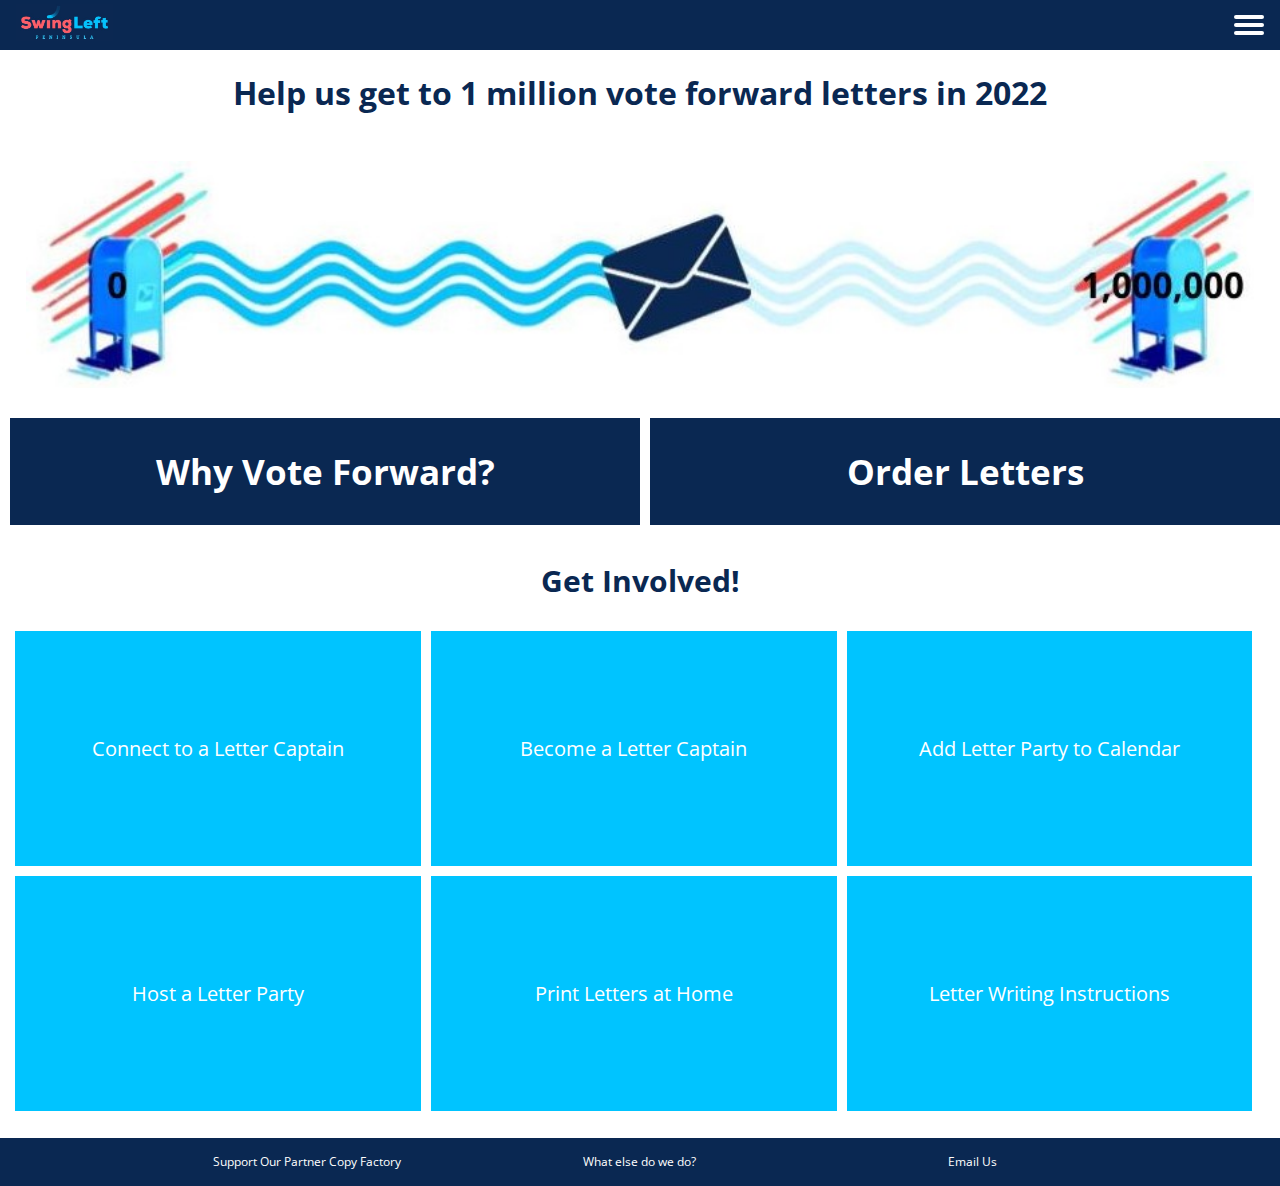
<file: index.html>
<!DOCTYPE html>
<html>

<head>
  <title> Swing Left Peninsula </title>
  <link rel="stylesheet" href="slpcss.css">
  <link rel="stylesheet" href="https://fonts.googleapis.com/css?family=Quicksand">
    <meta name="viewport" content="width=device-width, initial-scale=1">
</head>



<body>

<!-- Link to page where I found code for the hamburger, which I modified: https://codepen.io/alvarotrigo/pen/MWEJEWG-->
      <section class="top-nav">
        <div>
          <a href='slphomepage-hamburger.html'>
          <img src='slp-logo-placeholder.jpg' alt='Swing Left Peninsula Logo' height=37px>
          </a>
        </div>
        <input id="menu-toggle" type="checkbox" />
        <label class='menu-button-container' for="menu-toggle">
        <div class='menu-button'></div>
      </label>
        <ul class="menu">
          <li><a href='https://forms.gle/iM8Fgdk5n2Vcsv5cA' target="_blank">Order Letters</a></li>
          <li>Become a Letter Captain</li>
          <li><a href='slp-find_a_letter_captain.html'>Connect to a Letter Captain</a></li>
          <li>Host a Letter Party</li>
          <li>Add Letter Party to Calender</li>
          <li>Print Letters at Home</li>
        </ul>
      </section>


  <main>

    <div class = 'banner'>
      <h1>Help us get to 1 million vote forward letters in 2022</h1>
    </div>

    <img class = 'progress-bar' src = 'thermometerdesign3-text.jpg' alt='progress bar'/>

    <div class = 'blurb-pic'>
      <a href='#'>Why Vote Forward?</a>
      <a href='https://forms.gle/iM8Fgdk5n2Vcsv5cA' target="_blank">Order Letters</a>
    </div>

    <div class='quick-links'>
      <h2>Get Involved!</h2>
      <div class='ql-box'>
        <a href='slp-find_a_letter_captain.html'>Connect to a Letter Captain</a>
        <a href='#'>Become a Letter Captain</a>
        <a href='#'>Add Letter Party to Calendar</a>
        <a href='#'>Host a Letter Party</a>
        <a href='#'>Print Letters at Home</a>
        <a href='#'>Letter Writing Instructions</a>
      </div>

    </div>

    <br>


  </main>

  <footer>
    <div class='ql-foot'>
      <a></a>
      <a id='qlf-l' href='#'>Support Our Partner Copy Factory</a>
      <a id='qlf-c' href='#'>What else do we do?</a>
      <a id='qlf-r' href='#'>Email Us</a>
      <a></a>
    </div>

  </footer>







</body>
</html>
</file>
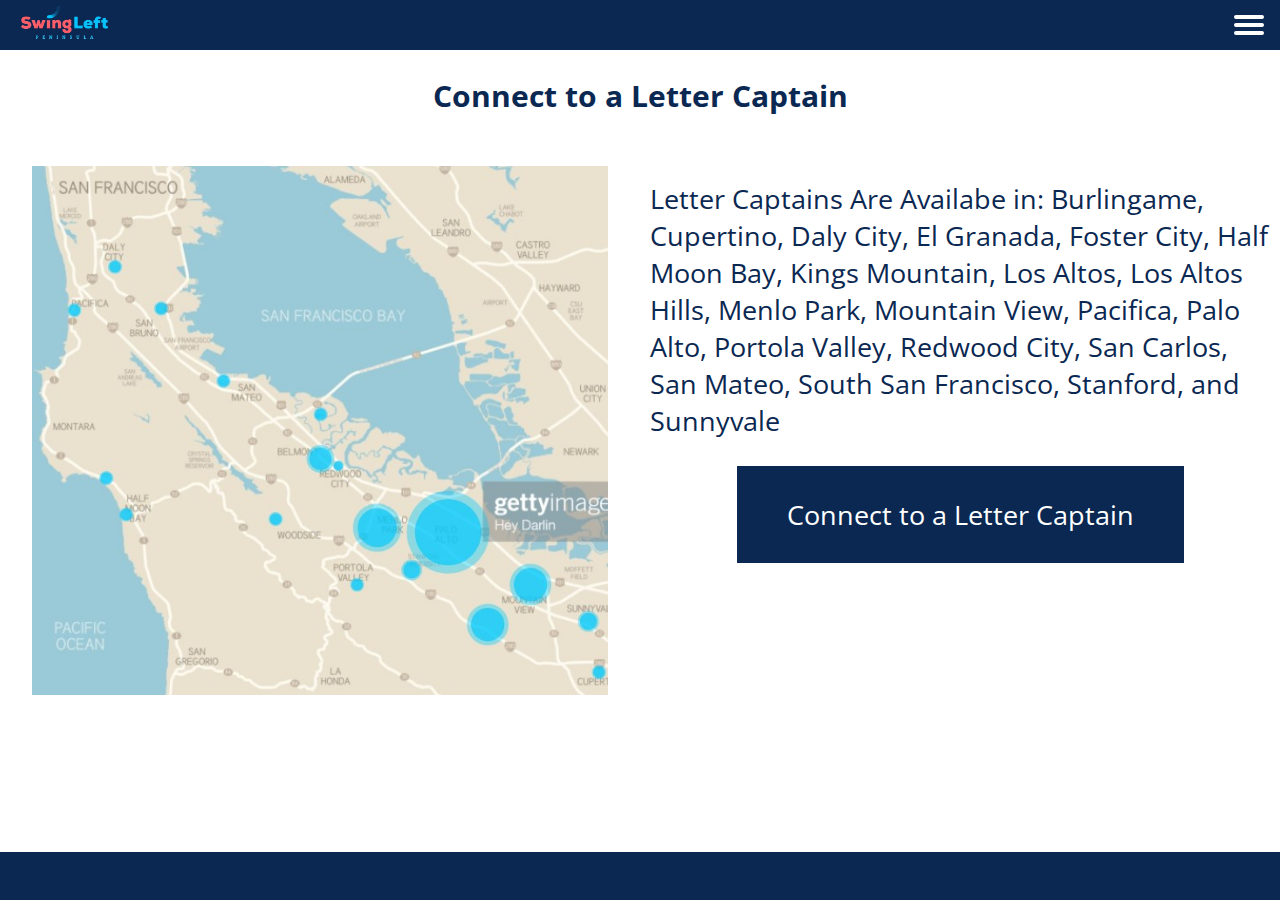
<file: slp-find_a_letter_captain.html>
<!DOCTYPE html>
<html>

<head>
  <title> Swing Left Peninsula </title>
  <link rel="stylesheet" href="slpcss.css">
  <link rel="stylesheet" href="https://fonts.googleapis.com/css?family=Quicksand">
    <meta name="viewport" content="width=device-width, initial-scale=1">
</head>



<body>

<!-- Link to page where I found code for the hamburger, which I modified: https://codepen.io/alvarotrigo/pen/MWEJEWG-->
      <section class="top-nav">
        <div>
          <a href='slphomepage-hamburger.html'>
          <img src='slp-logo-placeholder.jpg' alt='Swing Left Peninsula Logo' height=37px>
          </a>
        </div>
        <input id="menu-toggle" type="checkbox" />
        <label class='menu-button-container' for="menu-toggle">
        <div class='menu-button'></div>
      </label>
        <ul class="menu">
          <li><a href='https://forms.gle/iM8Fgdk5n2Vcsv5cA' target="_blank">Order Letters</a></li>
          <li>Become a Letter Captain</li>
          <li>Connect to a Letter Captain</li>
          <li>Host a Letter Party</li>
          <li>Add Letter Party to Calender</li>
          <li>Print Letters at Home</li>
        </ul>
      </section>


  <main>

    <div class = 'banner'>
      <h2>Connect to a Letter Captain</h2>
    </div>
    <div class = 'blurb-pic-2'>
      <h2>
      <img id='map' src='mapwithdots-screenshot.jpg' alt='locations of letter captains map' width=150%>
      </h2>
      <div class='text-button'>
      <p>
        Letter Captains Are Availabe in:
        Burlingame,
        Cupertino,
        Daly City,
        El Granada,
        Foster City,
        Half Moon Bay,
        Kings Mountain,
        Los Altos,
        Los Altos Hills,
        Menlo Park,
        Mountain View,
        Pacifica,
        Palo Alto,
        Portola Valley,
        Redwood City,
        San Carlos,
        San Mateo,
        South San Francisco,
        Stanford, and
        Sunnyvale
      </p>
      <div class = 'external-link'>
        <a href='https://forms.gle/uWpCuMU5kWhWURUJ6' target="_blank">
          Connect to a Letter Captain
        </a>
      </div>
    </div>
    </div>


  </main>

  <footer class='small-page'>

  </footer>







</body>
</html>
</file>
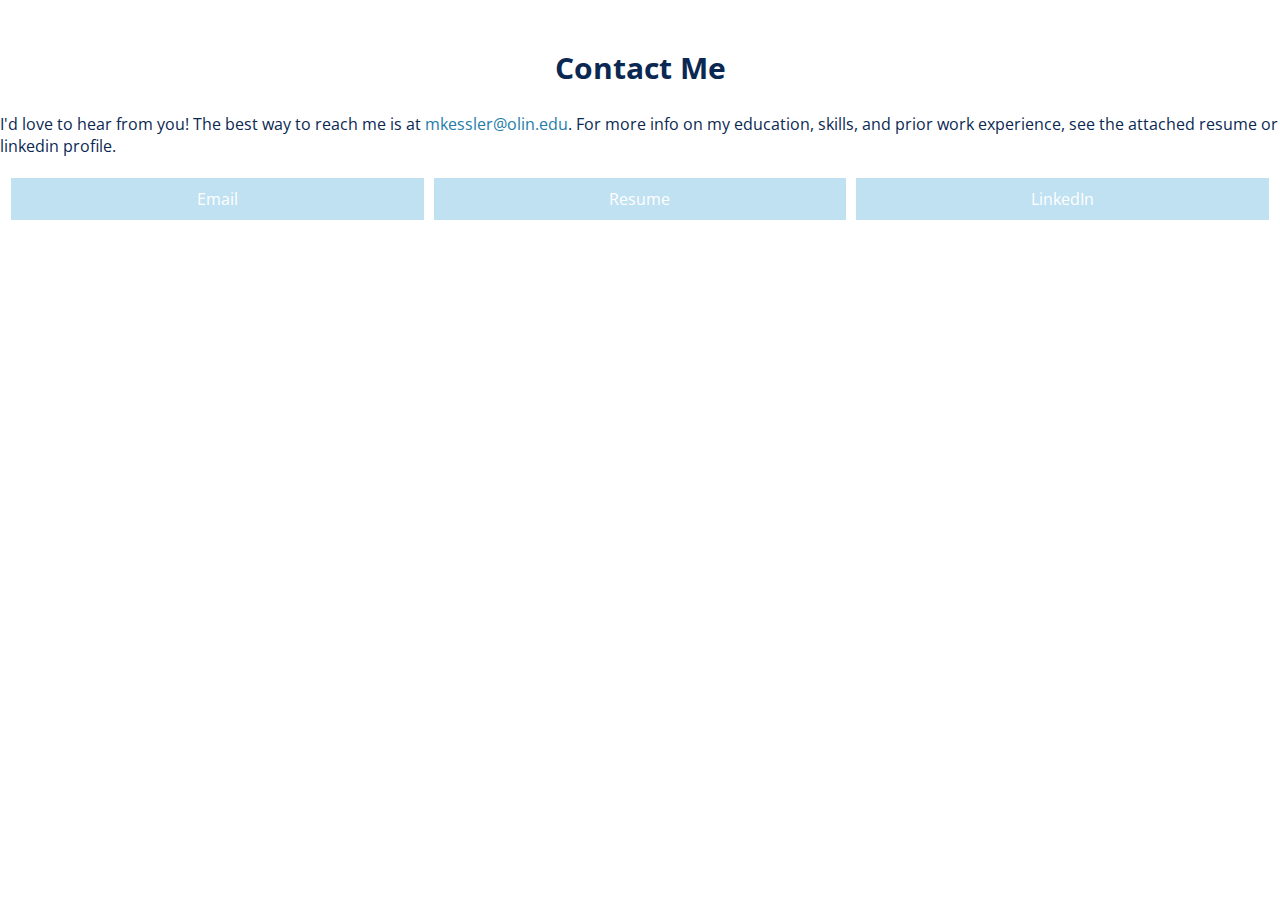
<file: slpcontacttemplate.html>
<!DOCTYPE html>
<html>

<head>
  <title> Evelyn Kessler </title>
  <link rel="stylesheet" href="slpcss.css">
  <link rel="stylesheet" href="https://fonts.googleapis.com/css?family=Quicksand">
</head>

<body>
    <nav class = 'navbar'>
      <a class='home left' href='portfolio11-3.html'>EK</a>
      <a class = 'space'></a>
      <a class ='skills right' href ='portfolioskills.html'>Skills</a>
      <a class='projects right' href='portfolioprojects11-3.html'>Projects</a>
      <a class='contact right active' href='portfoliocontact11-3.html'>Contact</a>
    </nav>

  <main>
    <div>
      <h2 class = 'title'>Contact Me</h2>
      <p>I'd love to hear from you! The best way to reach me is at <span class='email'>mkessler@olin.edu</span>. For more info on my education, skills, and prior work experience, see the attached resume or linkedin profile.</p>
    <div class = 'contact-c'>
      <a href='mailto: mkessler@olin.edu'>Email</a>
      <a href = 'https://drive.google.com/file/d/1BD6u24bS2ncjQq669QGdr5YG_7J4802U/view?usp=sharing' download='Resume-EvelynKessler' target='_blank'>Resume</a>
      <a href = 'https://www.linkedin.com/in/evelynkessler/' target='_blank'>LinkedIn</a>
    </div>
    </div>

  </main>

  <footer>
    <br>
  </footer>






</body>
</html>
</file>
<file: slpcss.css>
@import url('https://fonts.googleapis.com/css2?family=Open+Sans:ital,wght@0,300;0,400;0,500;0,600;0,700;0,800;1,300;1,400;1,500;1,600;1,700;1,800&display=swap');

* {
  font-family: "Open Sans", sans-serif;
  box-sizing: border-box;
}


body {
  margin: 0;
  font-family: 'Open Sans';
  height: 100%;
  color: #0a2852;
  background-color: #fff;
}

h2 {
  font-size: 30px;
  vertical-align: center;
  text-align: center;
}

h1 {
  vertical-align: center;
  text-align: center;
  font-size: 305x;
}

h4 {
  text-align: center;
}

a {
  text-decoration: none;
  color: #fff;
}

.external-link {
  display: flex;
  justify-content: center;
  align-items: center;

}

.external-link > a {
  background-color: #0a2852;
  text-align: center;
  padding: 30px 50px;

}

.external-link a:hover {
  background-color: #fff;
  color: #0a2852;
  border: 2px solid #0a2852;
}


.banner {
  /*background-color: #00c4ff;*/
  padding: 0px;
  /*border: 5px solid #fff;*/
  color: #0a2852;
}


/*blurb and pic*/
.blurb-pic {
  display: grid;
  grid-template-columns: repeat(2, 50%);
  align-items: center;
}

.blurb-pic > a {
/*  min-width: 35%;*/
  font-size: 35px;
  font-weight: bold;
  text-align: center;
  background-color: #0a2852;
  color: #fff;
  height: auto;
  margin-bottom: 10px;
  margin-left: 10px;
  padding: 30px 50px;
}

.blurb-pic a:hover {
  background-color: #fff;
  color: #0a2852;
  border: 2px solid #0a2852;
}


.blurb-pic-2 {
  display: grid;
  align-items: top;
  grid-template-columns: 50% 50%;
}

#map {
  height: auto;
  width: 90%;
}

.text-button {
  padding: 0px 10px;
  margin-top: 12px;
}

@media only screen and (max-width: 1070px) {
  .blurb-pic-2 {
    font-size: 20px;
  }
}


@media only screen and (min-width: 1070px) {
  .blurb-pic-2 {
    font-size: 27px;
  }
}

@media only screen and (max-width: 815px) {
  .blurb-pic-2 {
    font-size: 15px;
  }
}

@media only screen and (max-width: 655px) {
  .blurb-pic-2 {
    font-size: 12px;
  }
}

@media only screen and (max-width: 530px) {
  .external-link > a {
    padding: 10px 35px;
    font-size: 10px;

  }
}

/*Nav Bar and Hamburger*/

.top-nav {
  /*position: sticky;
  top: 0;*/
  display: flex;
  flex-direction: row;
  align-items: center;
  justify-content: space-between;
  background-color: #0a2852;
  color: #FFF;
  height: 50px;
  padding: 1em;
}

.menu {
  display: flex;
  flex-direction: row;
  list-style-type: none;
  margin: 0;
  padding: 0;
}

.menu > li {
  margin: 0 1rem;
}

.menu-button-container {
  display: none;
  height: 100%;
  width: 30px;
  cursor: pointer;
  flex-direction: column;
  justify-content: center;
  align-items: center;
}

#menu-toggle {
  display: none;
}

.menu-button,
.menu-button::before,
.menu-button::after {
  display: block;
  background-color: #fff;
  position: absolute;
  height: 4px;
  width: 30px;
  transition: transform 400ms cubic-bezier(0.23, 1, 0.32, 1);
  border-radius: 2px;
}

.menu-button::before {
  content: '';
  margin-top: -8px;
}

.menu-button::after {
  content: '';
  margin-top: 8px;
}

#menu-toggle:checked + .menu-button-container .menu-button::before {
  margin-top: 0px;
  transform: rotate(405deg);
}

#menu-toggle:checked + .menu-button-container .menu-button {
  background: rgba(255, 255, 255, 0);
}

#menu-toggle:checked + .menu-button-container .menu-button::after {
  margin-top: 0px;
  transform: rotate(-405deg);
}

@media (max-width: 2000px) {
  .menu-button-container {
    display: flex;
  }
  .menu {
    position: absolute;
    top: 0;
    margin-top: 50px;
    left: 0;
    flex-direction: column;
    width: 100%;
    justify-content: center;
    align-items: center;
  }
  #menu-toggle ~ .menu li {
    height: 0;
    margin: 0;
    padding: 0;
    border: 0;
    transition: height 400ms cubic-bezier(0.23, 1, 0.32, 1);
  }
  #menu-toggle:checked ~ .menu li {
    /*border: 1px solid lightgrey;*/
    border-top: 1px solid lightgrey;
    border-bottom: 1px solid lightgrey;
    height: 2.5em;
    padding: 0.5em;
    transition: height 400ms cubic-bezier(0.23, 1, 0.32, 1);
  }
  .menu > li {
    display: flex;
    justify-content: center;
    margin: 0;
    padding: 0.5em 0;
    width: 100%;
    color: #fff;
    background-color: #0a2852;
  }
  .menu > li:not(:last-child) {
    border-bottom: 1px solid #444;
  }
}

/*End Navbar and hamburger*/

/*latest flexboxing*/

.ql-box {
text-align: center;
}

@media only screen and (max-width: 1000px) {
  .ql-box {
    display: grid;
    grid-template-columns: repeat(2, 50%);
  }
}

@media only screen and (min-width: 1000px) {
  .ql-box {
    display: grid;
    grid-template-columns: repeat(3, 33%);
  }

}

@media only screen and (max-width: 500px) {
  .ql-box {
    display: grid;
    grid-template-columns: repeat(1, 100%);
  }
}


.ql-box a:hover {
  background-color: #ff5c66;
}

.ql-box > a {

  margin: 5px;
  font-size: 20px;
  background-color: #00c4ff;
  /*opacity: 0.5;*/
  color: #fff;
  padding-top: 25%;
  padding-bottom: 25%;
}


.quick-links {
  margin: 0px 10px;
}

/* Contact Links */
.contact-c {
  display: grid;
  grid-template-columns: repeat(3, 33%);
  justify-content: center;
  text-align: center;
}
.contact-c > a {
  background-color: hsl(200, 65%, 85%);
  margin: 5px;
  padding: 10px;
  overflow: hidden;
}

.contact-c > a:hover {
  color: hsl(200, 65%, 40%);
  margin: 4px;
  padding: 11px;
}

.email {
  color: hsl(200, 65%, 40%);
}


.example {
  background-color: lightgrey;
  padding: 10px 0px;
  margin: 0px 10px;
}

.progress-bar {
  width: 96%;
  /*border: 3px dashed #0a2852;*/
  margin: 2%;
}

/*Footer*/

.small-page {
  text-align: center;
/*  margin: 10px 0 0px 0;*/
  background-color: #0a2852;
/*  padding: 15px 0 15px 0;*/
  position: fixed;
  bottom: 0;
  width: 100%;
  height: 3rem;
}

.ql-foot {
  text-align: center;
/*  margin: 10px 0 0px 0;*/
  background-color: #0a2852;
/*  padding: 15px 0 15px 0;*/
  width: 100%;
  height: 3rem;
  display: grid;
  grid-template-columns: 11% repeat(3, 26%) 11%;
  align-items: center;
  justify-items: center;
}

.ql-foot > a {
  font-size: 12px;
  /*opacity: 0.5;*/
  color: #fff;
}
</file>
